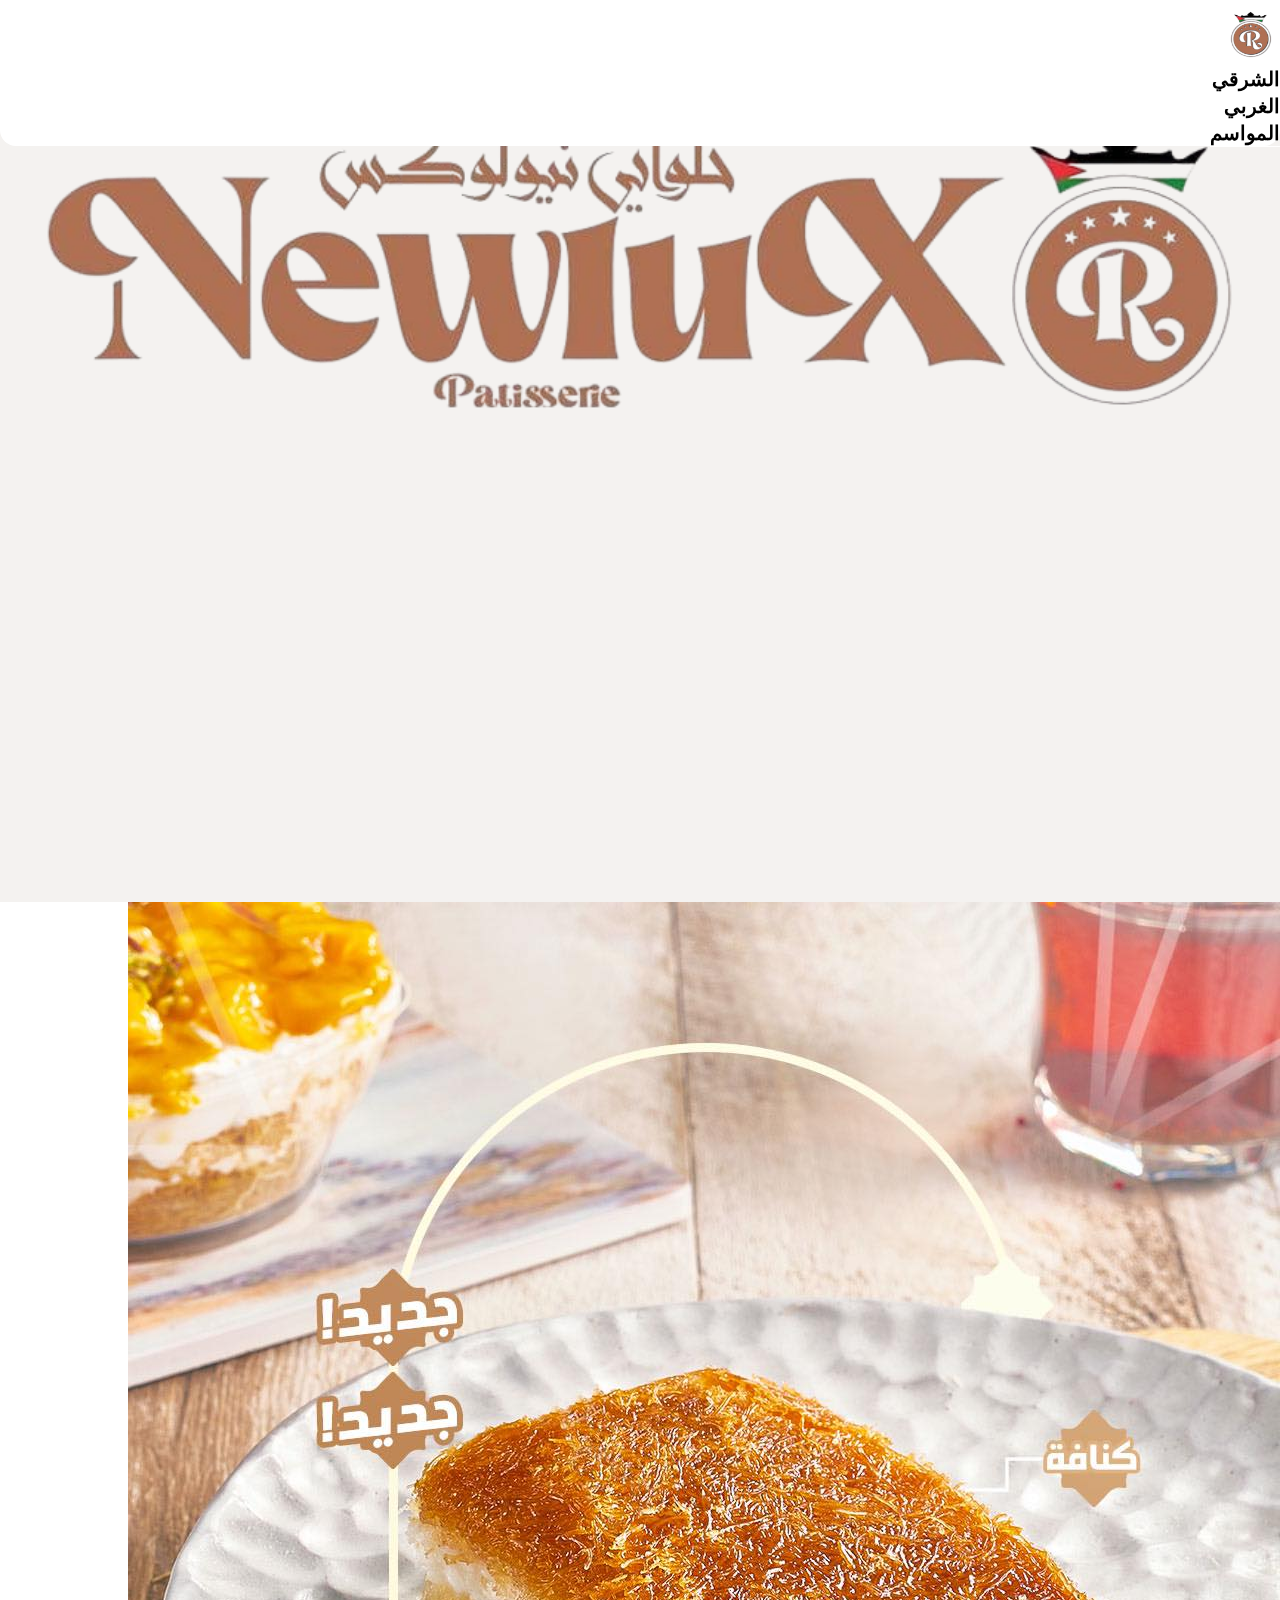
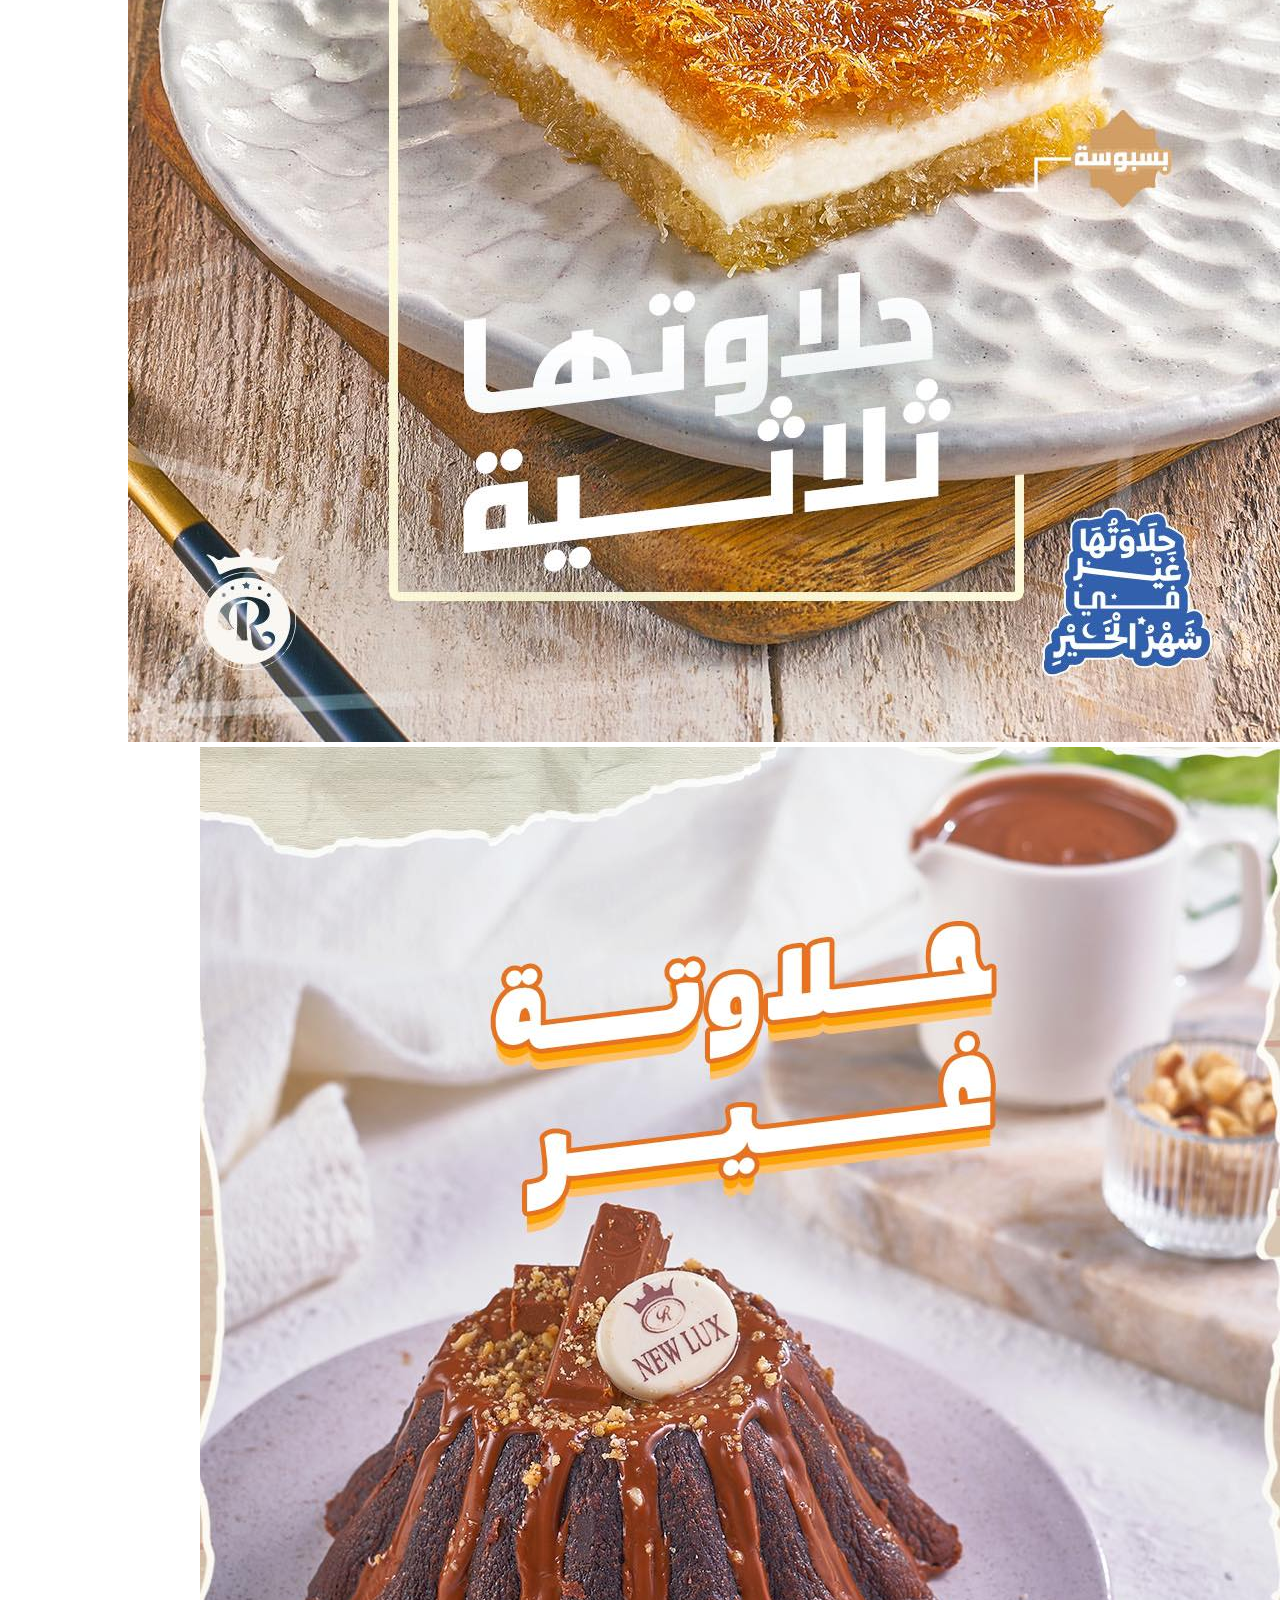
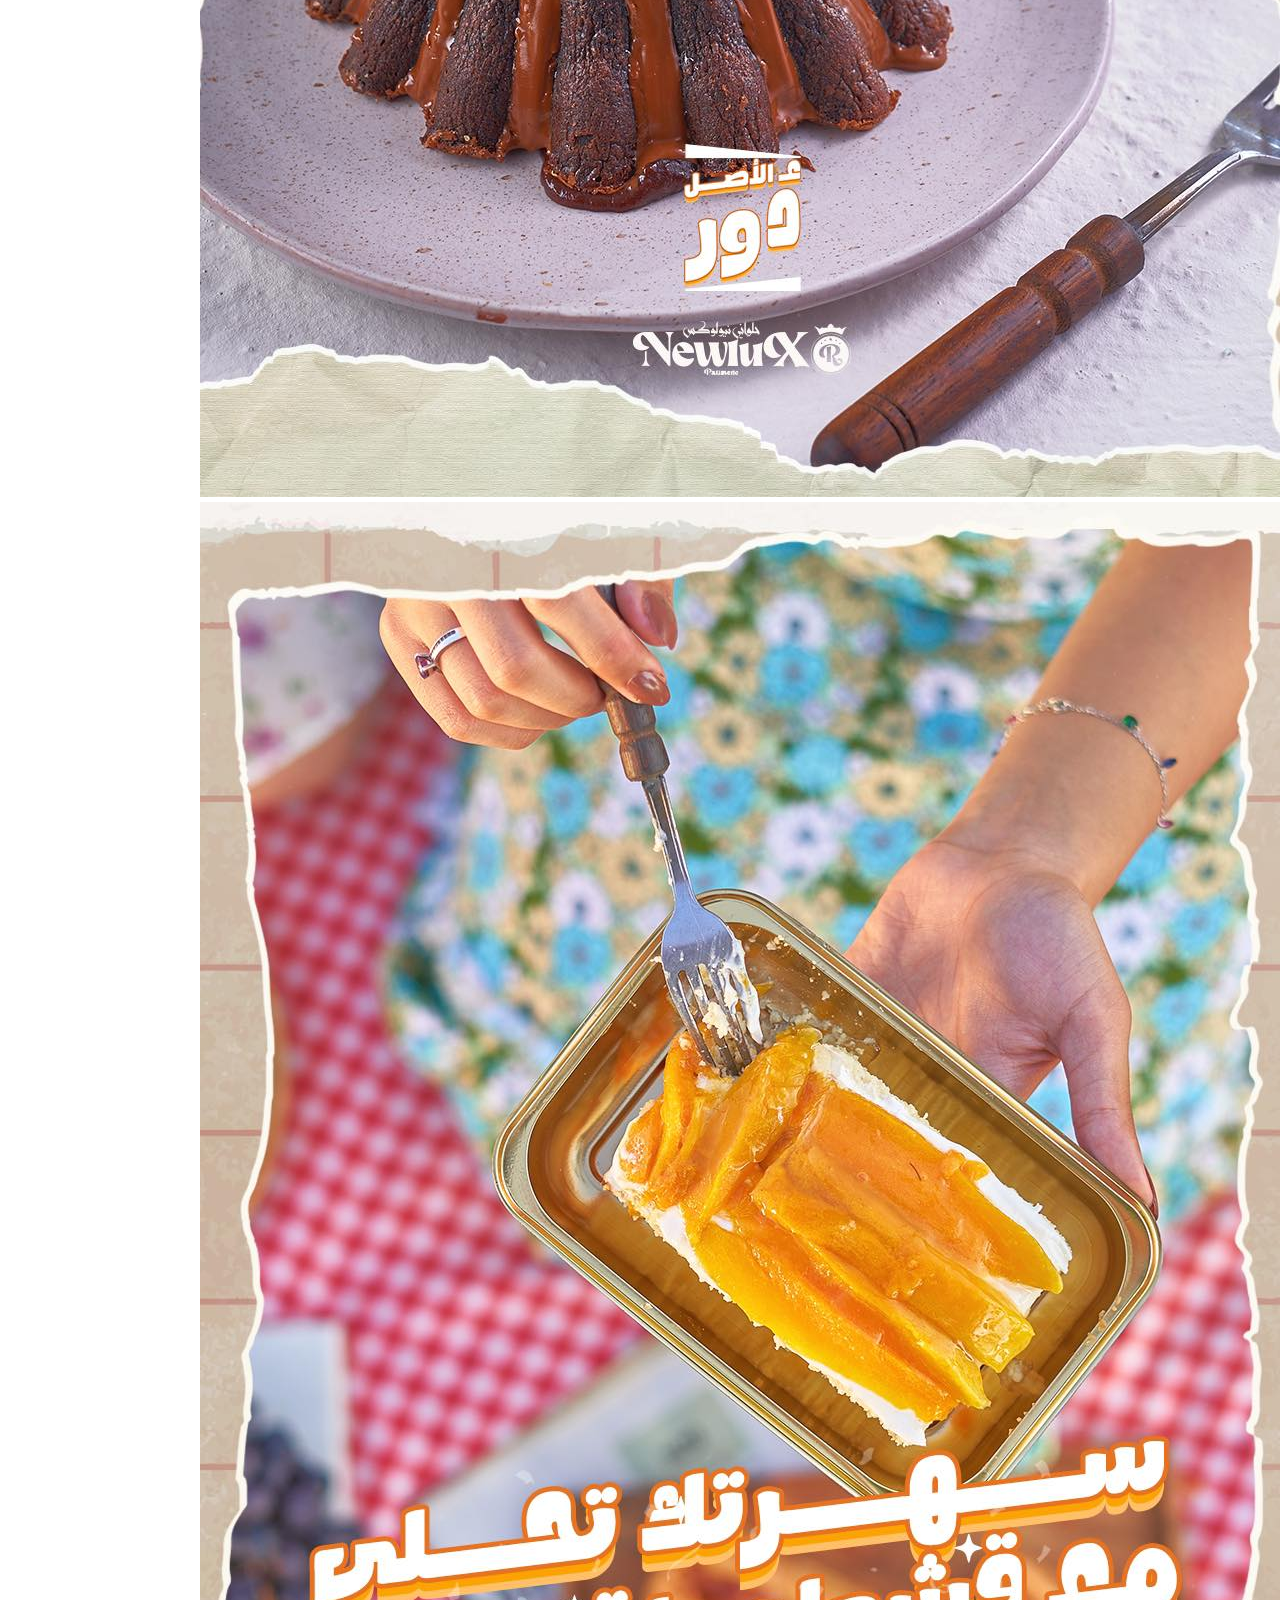
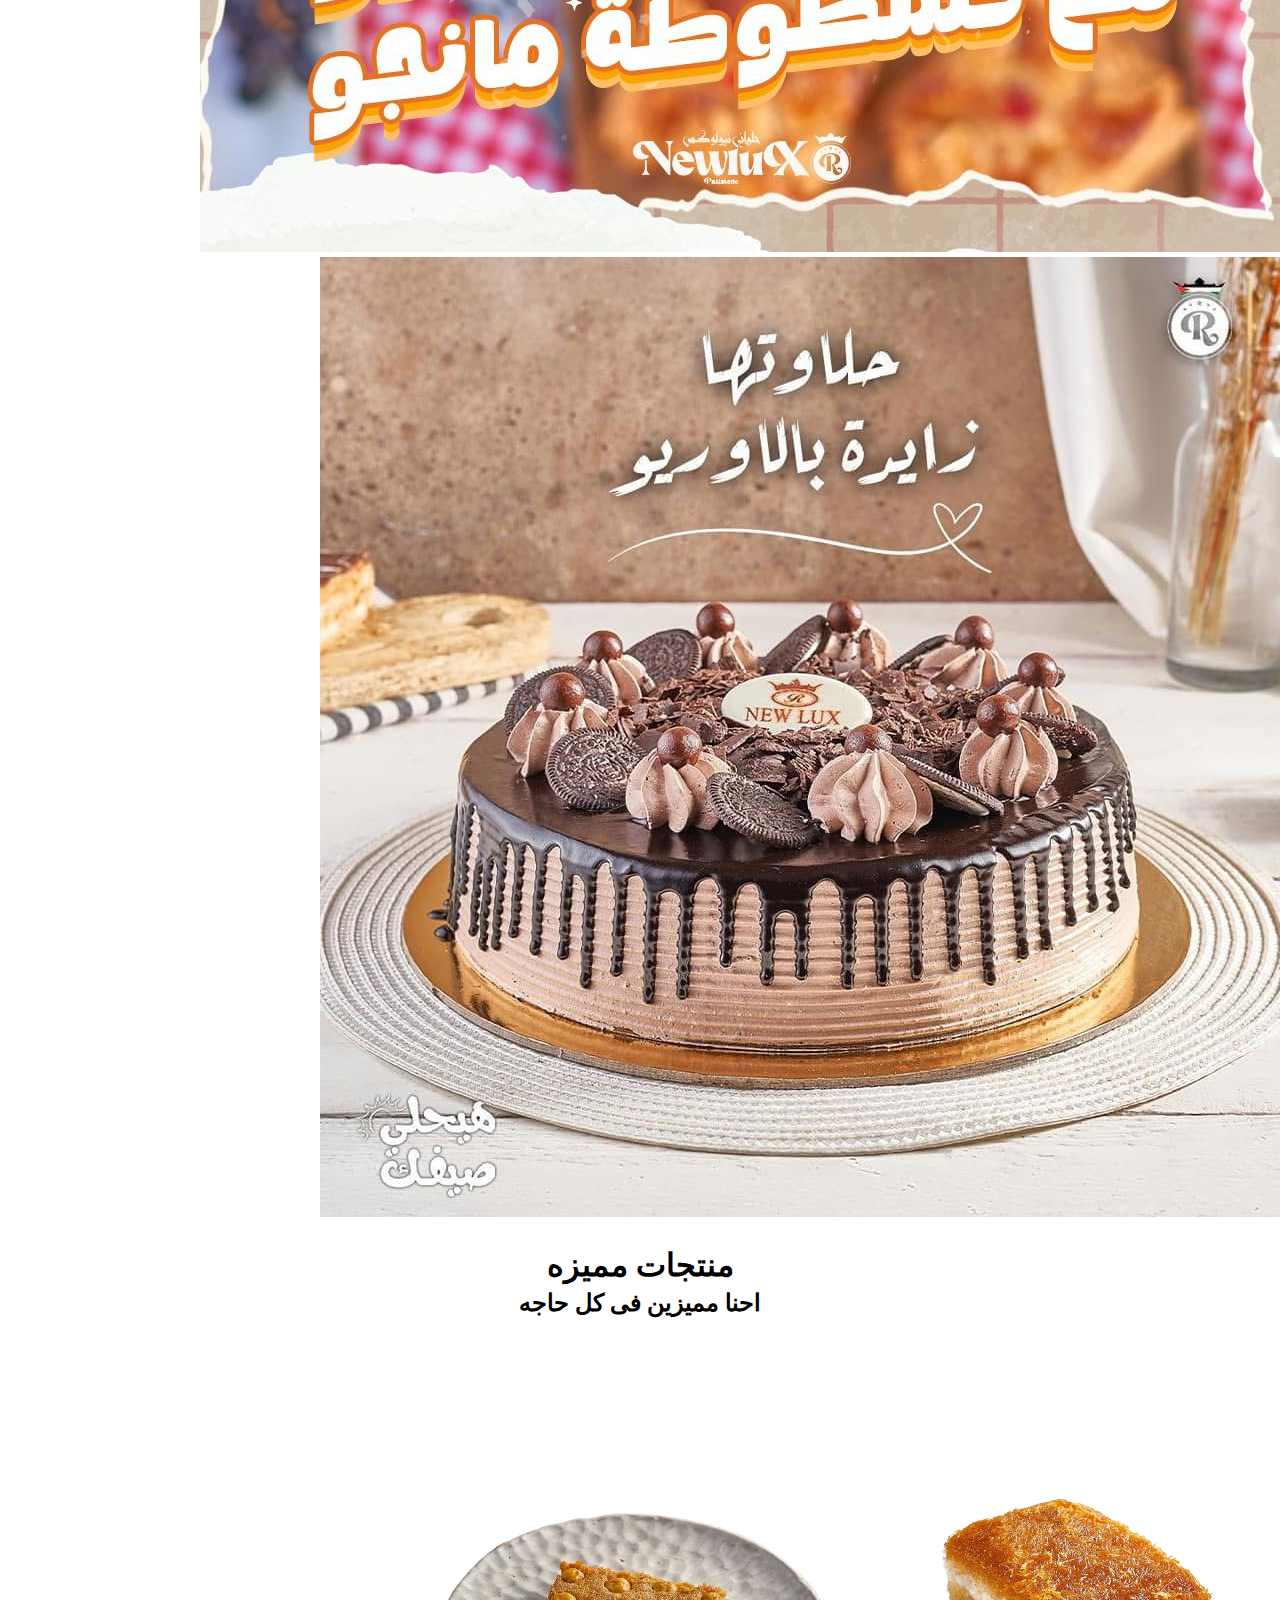
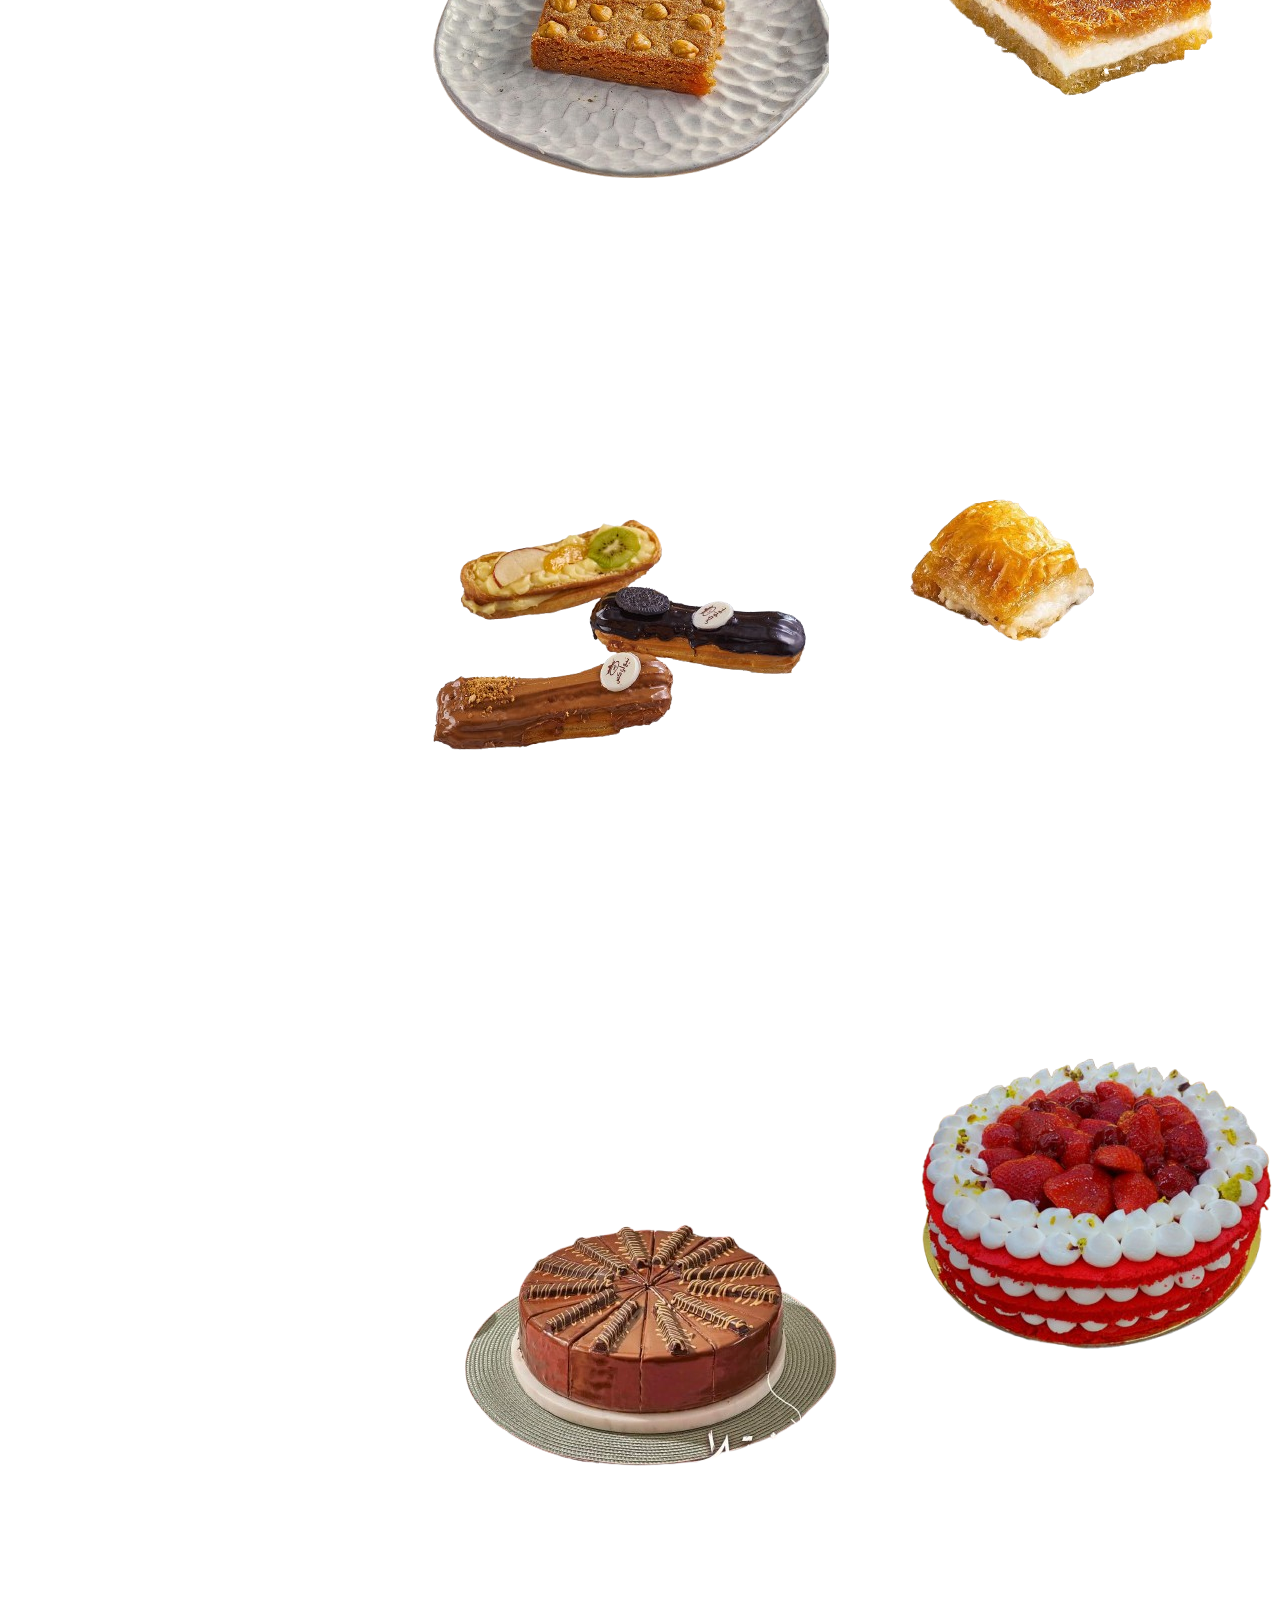
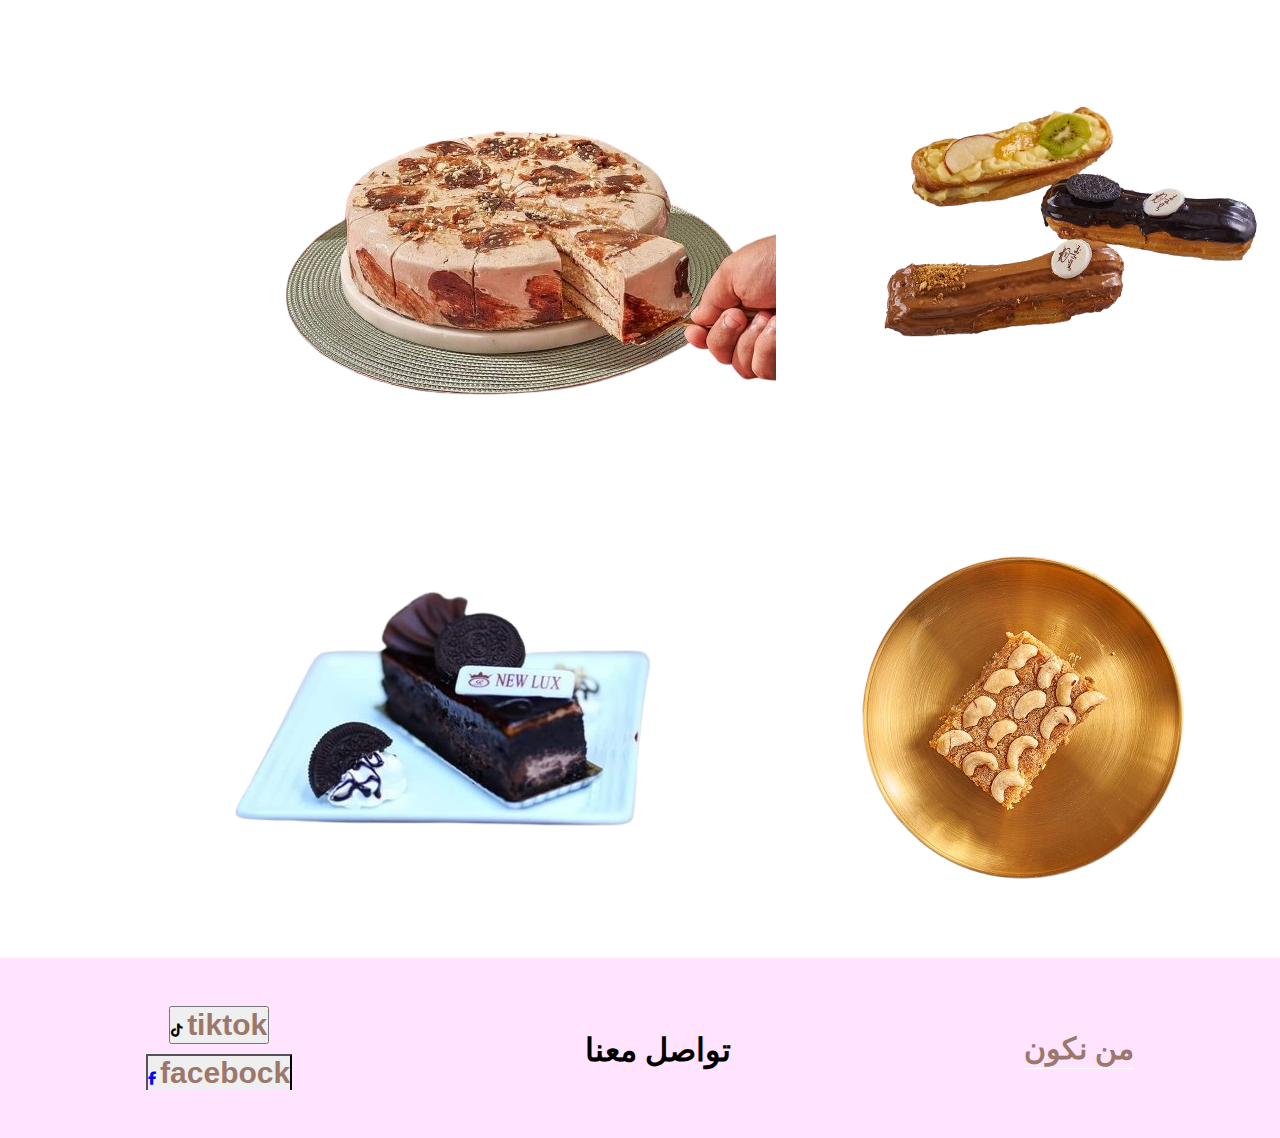
<file: index.html>
<!DOCTYPE html>
<html lang="ar en" dir="rtl">
    <head>
        <meta charset="UTF-8">
        <meta name="viewport" content="width=device-width, initial-scale=1.0">
        <link href="https://cdn.jsdelivr.net/npm/bootstrap@5.3.7/dist/css/bootstrap.min.css" rel="stylesheet" integrity="sha384-LN+7fdVzj6u52u30Kp6M/trliBMCMKTyK833zpbD+pXdCLuTusPj697FH4R/5mcr" crossorigin="anonymous">
        <link rel="stylesheet" href="https://cdnjs.cloudflare.com/ajax/libs/font-awesome/6.7.2/css/all.min.css" integrity="sha512-Evv84Mr4kqVGRNSgIGL/F/aIDqQb7xQ2vcrdIwxfjThSH8CSR7PBEakCr51Ck+w+/U6swU2Im1vVX0SVk9ABhg==" crossorigin="anonymous" referrerpolicy="no-referrer" />
        <link rel="stylesheet" href="./css/index.css">
        <title>Document</title>
    </head>
    <body>
        <header class="d-flex align-items-center " >
            <div class="container d-flex align-items-center justify-content-between " id="container">
                <img src="./photo/logo.png" alt="">
                <div class="a-dowen d-flex align-items-center " >
                    <div class="dropdown">
                        <a  type="button" data-bs-toggle="dropdown" aria-expanded="false">
                            <a href="./elshrky.html">
                            الشرقي
                            </a>
                        </a>
                    </div>
                    <div class="dropdown">
                        <a type="button" data-bs-toggle="dropdown" aria-expanded="false">
                            <a href="./tart.html">
                                    الغربي

                                </a>
                        </a>
                        
                    </div>
                    <div class="dropdown">
                        <a  type="button" data-bs-toggle="dropdown" aria-expanded="false">
                                <a href="./Seasons.html">
                                    المواسم 

                                </a> 
                        </a>
                        
                    </div>
                </div>
            </div>
        </header>
        <section class="img d-flex align-items-center justify-content-center">
            <img src="./photo/logo2-removebg-preview.png" alt="">      
        </section>
        <section class="container d-flex"  >
            <div class="" id="conafa">
                <img src="./photo/marquuee4.png" alt="">
            </div>
            <div class="" id="conafa">
                <img src="./photo/marquuee1.png" alt="">
            </div>
            <div class="" id="conafa">
                <img src="./photo/marquuee3.png" alt="">
            </div>
            <div class="" id="conafa">
                <img src="./photo/صورة واتساب بتاريخ 2025-06-28 في 06.44.26_0cef7456.jpg" alt="">
            </div>
        </section>
        <section class=" special">
            <h1> منتجات مميزه</h1>
            <div>
            <h2>احنا مميزين فى كل حاجه</h2>
            </div>
            <div class=" d-flex" id="features">
                    <img src="./photo/rmadan/position (2).png" alt="">
                    <img src="./photo/rmadan/484571632_1057517459726695_3308476203524566785_n-removebg-preview.png" alt="">
                    <img src="./photo/rmadan/position (1).png" alt=""> 
                    <img src="./photo/gato/481261799_1042243037920804_4485782501528775855_n-removebg-preview.png" alt="">
                    <img src="./photo/torta/481711957_1050326873779087_4637644989085957790_n-removebg-preview.png" alt="">
                    <img src="./photo/torta/482128348_1052511276893980_4941242302327905237_n-removebg-preview.png" alt="">
                    <img src="./photo/gato/481261799_1042243037920804_4485782501528775855_n-removebg-preview.png" alt="">
                    <img src="./photo/torta/482088467_1052511350227306_2244319144518510705_n-removebg-preview.png" alt="">
                    <img src="./photo/rmadan/480205037_1035901518554956_1220748467483311565_n-removebg-preview.png" alt="">
                    <img src="./photo/gato/480088209_1034454005366374_5568159716536701016_n-removebg-preview.png" alt="">
            </div>
        </section>
        <footer>
                <a href="./who.html">من نكون</a>                              
                <h1>تواصل معنا </h1>
                <div class="icon">
                    <button type="button" class="btn btn-outline-danger">
                        <a href="https://www.tiktok.com/@new..lux81">tiktok</a>
                        <i class="fa-brands fa-tiktok" id="tiktok"></i>
                    </button>
                    <button type="button" class="btn btn-outline-primary" id="facebook">
                        <a href="https://www.facebook.com/newluxRassudr?locale=ar_AR">facebock</a>
                        <i class="fa-brands fa-facebook-f"></i>
                    </button>
                </div>  
        </footer>
    </body>
</html>
</file>
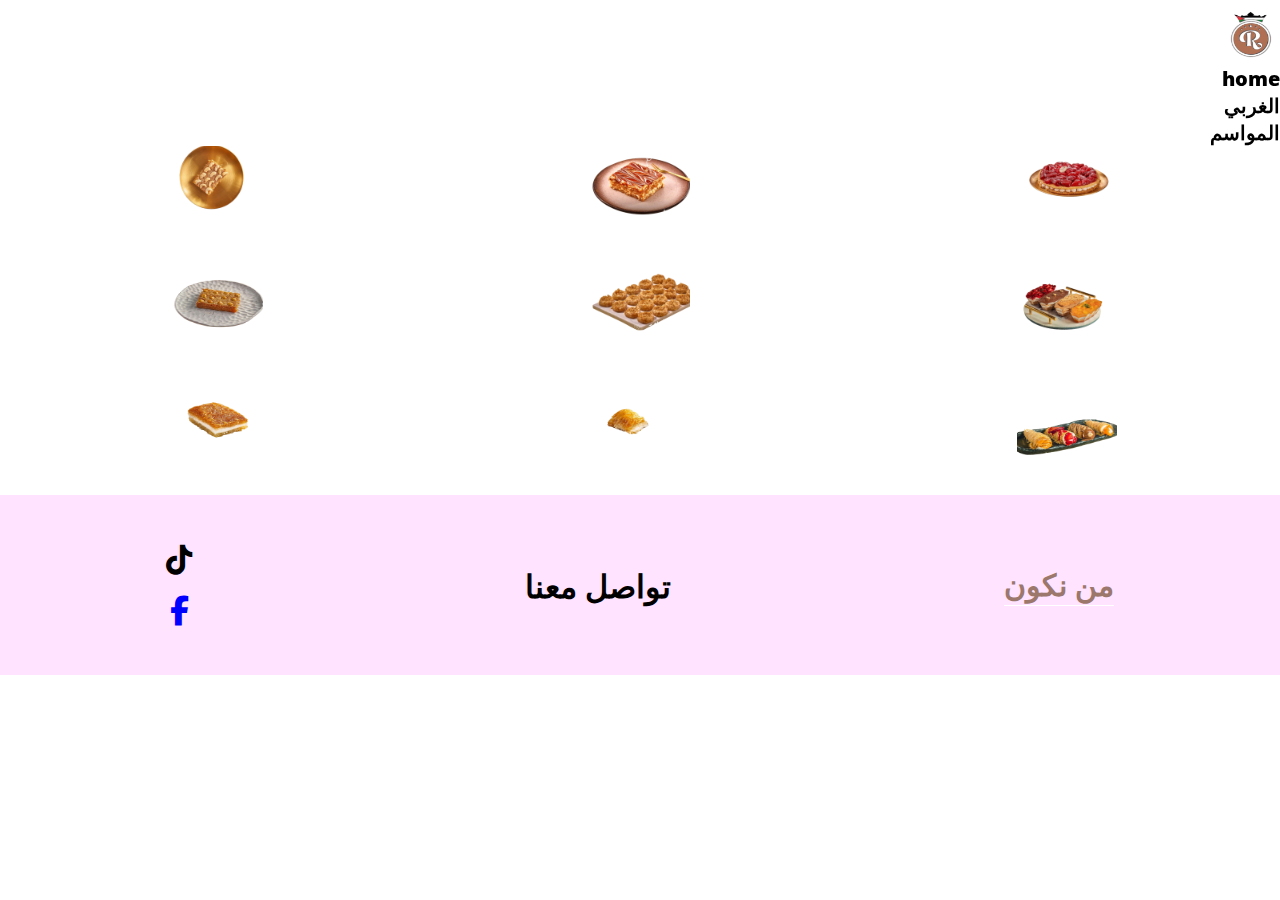
<file: elshrky.html>
<!DOCTYPE html>
<html lang="ar  en" dir="rtl">

<head>
    <meta charset="UTF-8">
    <meta name="viewport" content="width=device-width, initial-scale=1.0">
    <link href="https://cdn.jsdelivr.net/npm/bootstrap@5.3.7/dist/css/bootstrap.min.css" rel="stylesheet"
        integrity="sha384-LN+7fdVzj6u52u30Kp6M/trliBMCMKTyK833zpbD+pXdCLuTusPj697FH4R/5mcr" crossorigin="anonymous">
    <script src="https://cdn.jsdelivr.net/npm/bootstrap@5.3.7/dist/js/bootstrap.bundle.min.js"
        integrity="sha384-ndDqU0Gzau9qJ1lfW4pNLlhNTkCfHzAVBReH9diLvGRem5+R9g2FzA8ZGN954O5Q"
        crossorigin="anonymous"></script>
    <link rel="stylesheet" href="https://cdnjs.cloudflare.com/ajax/libs/font-awesome/6.7.2/css/all.min.css"
        integrity="sha512-Evv84Mr4kqVGRNSgIGL/F/aIDqQb7xQ2vcrdIwxfjThSH8CSR7PBEakCr51Ck+w+/U6swU2Im1vVX0SVk9ABhg=="
        crossorigin="anonymous" referrerpolicy="no-referrer" />
    <link href="https://unpkg.com/aos@2.3.1/dist/aos.css" rel="stylesheet">
    <link rel="stylesheet" href="./css/elshrky.css">
    <title>Document</title>
</head>

<body>
    <header class="d-flex align-items-center ">
        <div class="container d-flex align-items-center justify-content-between " id="container">
            <img src="./photo/logo.png" alt="">
            <div class="a-dowen d-flex align-items-center ">
                <div class="dropdown">
                    <a type="button" data-bs-toggle="dropdown" aria-expanded="false">
                        <a href="./index.html">
                            home
                        </a>
                    </a>
                </div>
                <div class="dropdown">
                    <a type="button" data-bs-toggle="dropdown" aria-expanded="false">
                        <a href="./tart.html">
                            الغربي

                        </a>
                    </a>

                </div>
                <div class="dropdown">
                    <a type="button" data-bs-toggle="dropdown" aria-expanded="false">
                        <a href="./Seasons.html">
                            المواسم

                        </a>
                    </a>

                </div>
            </div>
            <div class="dropdown" id="iconmenu">
                <i class="fa-solid fa-bars " role="button" data-bs-toggle="dropdown" aria-expanded="false"></i>

                <ul class="dropdown-menu">
                    <li><a class="dropdown-item" href="./tart.html">الغربي</a></li>
                    <li><a class="dropdown-item" href="./index.html"> home </a></li>
                    <li><a class="dropdown-item" href="./Seasons.html">المواسم </a></li>
                </ul>
            </div>
        </div>
    </header>
    <section class="container">
        <div class="son">
            <div class="img" data-aos="fade-up" data-aos-duration="3000">
                <img src="./photo/rmadan/480104358_1035907228554385_5510857579114073838_n-removebg-preview.png" alt="">
            </div>
            <div class="img" data-aos="fade-up" data-aos-duration="3000">
                <img src="./photo/rmadan/480144937_1035348261943615_571815371315609075_n-removebg-preview.png" alt="">
            </div>
            <div class="img" data-aos="fade-up" data-aos-duration="3000">
                <img src="./photo/rmadan/480205037_1035901518554956_1220748467483311565_n-removebg-preview.png" alt="">
            </div>
        </div>
        <div class="son">
            <div class="img" data-aos="fade-up" data-aos-duration="3000">
                <img src="./photo/rmadan/483541189_1051756866969421_7414635940735752874_n-removebg-preview.png" alt="">
            </div>
            <div class="img" data-aos="fade-up" data-aos-duration="3000">
                <img src="./photo/rmadan/484299989_1055473716597736_4932659000729046484_n-removebg-preview.png" alt="">
            </div>
            <div class="img" data-aos="fade-up" data-aos-duration="3000">
                <img src="./photo/rmadan/484571632_1057517459726695_3308476203524566785_n-removebg-preview.png" alt="">
            </div>
        </div>
        <div class="son">
            <div class="img" data-aos="fade-up" data-aos-duration="3000">
                <img src="./photo/rmadan/489689795_1077341817744259_3531559610070370223_n-removebg-preview.png" alt="">
            </div>
            <div class="img" data-aos="fade-up" data-aos-duration="3000">
                <img src="./photo/rmadan/position (1).png" alt="">
            </div>
            <div class="img" data-aos="fade-up" data-aos-duration="3000">
                <img src="./photo/rmadan/position (2).png" alt="">
            </div>
        </div>

    </section>
    <footer>
        <a href="./who.html">من نكون</a>
        <h1>تواصل معنا </h1>
        <div class="icon">
            <a href="https://www.tiktok.com/@new..lux81"><i class="fa-brands fa-tiktok" id="tiktok"></i></a>
            <a href="https://www.facebook.com/newluxRassudr?locale=ar_AR"> <i class="fa-brands fa-facebook-f"
                    id="facebook"></i></a>
        </div>
    </footer>
    <script src="https://unpkg.com/aos@2.3.1/dist/aos.js"></script>
    <script>
        AOS.init();
    </script>
</body>

</html>
</file>
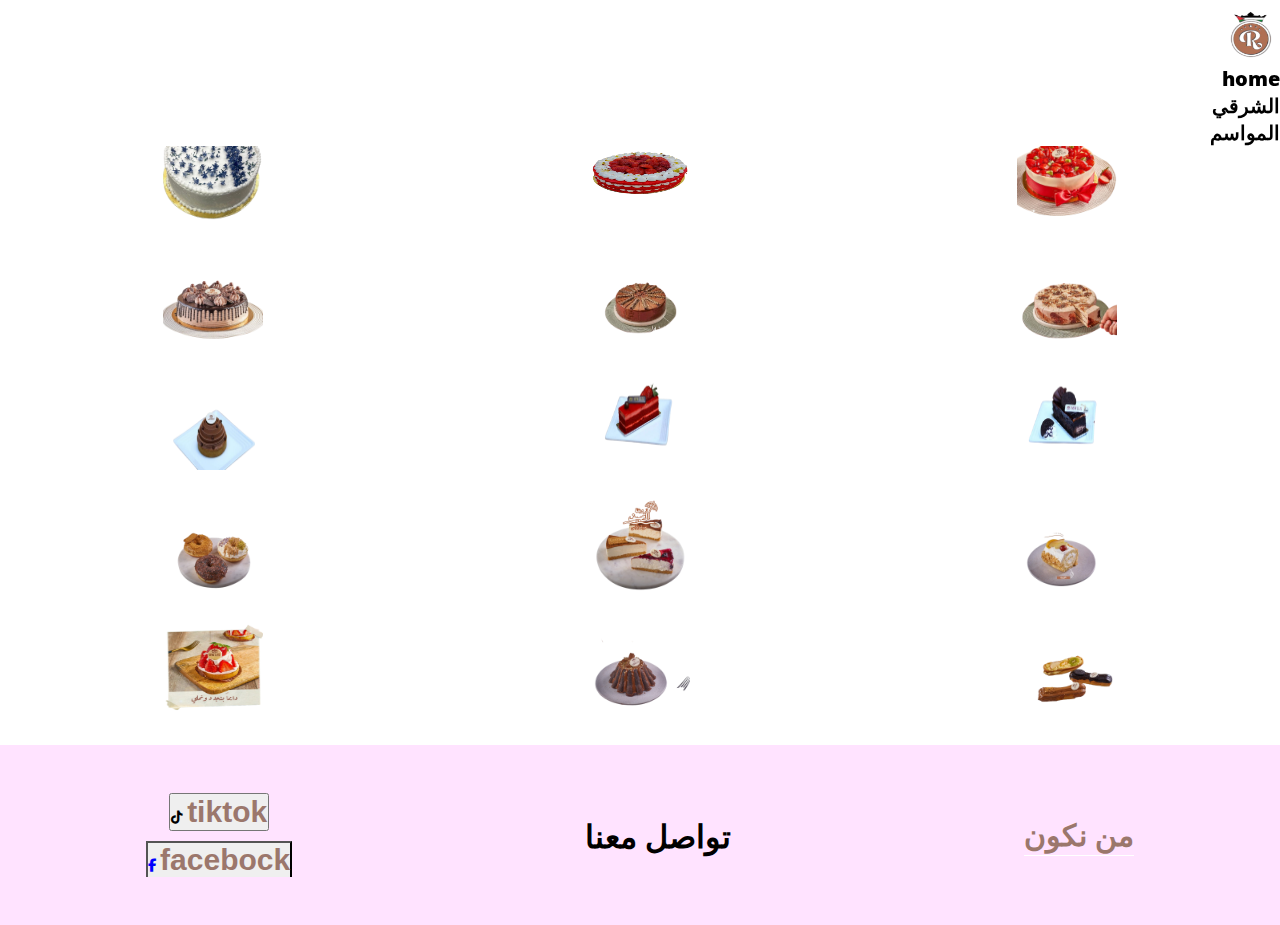
<file: tart.html>
<!DOCTYPE html>
<html lang="ar en" dir="rtl">
    <head>
        <meta charset="UTF-8">
        <meta name="viewport" content="width=device-width, initial-scale=1.0">
        <link href="https://cdn.jsdelivr.net/npm/bootstrap@5.3.7/dist/css/bootstrap.min.css" rel="stylesheet" integrity="sha384-LN+7fdVzj6u52u30Kp6M/trliBMCMKTyK833zpbD+pXdCLuTusPj697FH4R/5mcr" crossorigin="anonymous">
        <link rel="stylesheet" href="https://cdnjs.cloudflare.com/ajax/libs/font-awesome/6.7.2/css/all.min.css" integrity="sha512-Evv84Mr4kqVGRNSgIGL/F/aIDqQb7xQ2vcrdIwxfjThSH8CSR7PBEakCr51Ck+w+/U6swU2Im1vVX0SVk9ABhg==" crossorigin="anonymous" referrerpolicy="no-referrer" />
        <link rel="stylesheet" href="./css/tart.css">
        <title>Document</title>
    </head>
    <body>
        <header class="d-flex align-items-center " >
            <div class="container d-flex align-items-center justify-content-between " id="container">
                <img src="./photo/logo.png" alt="">
                <div class="a-dowen d-flex align-items-center " >
                    <div class="dropdown">
                        <a  type="button" data-bs-toggle="dropdown" aria-expanded="false">
                            <a href="./index.html">
                                home
                            </a>
                        </a>
                    </div>
                    <div class="dropdown">
                        <a  type="button" data-bs-toggle="dropdown" aria-expanded="false">
                            <a href="./elshrky.html">

                                الشرقي
                            </a>
                        </a>
                    </div>
                    
                    <div class="dropdown">
                        <a  type="button" data-bs-toggle="dropdown" aria-expanded="false">
                            <a href="./Seasons.html">
                                المواسم

                            </a>
                        </a>
                    </div>
                </div>
            </div>
         </header>
        <section class="container">
            <div class="son">
                <div class="img">
                    <img src="./photo/torta/480570105_1042954084516366_3344002444036711893_n-removebg-preview.png" alt="">
                </div>
                <div class="img">
                    <img src="./photo/torta/481711957_1050326873779087_4637644989085957790_n-removebg-preview.png" alt="">
                </div>
                <div class="img">
                    <img src="./photo/torta/481971804_1050246940453747_860995937802407128_n-removebg-preview.png" alt="">
                </div>
            </div>
            <div class="son">
                <div class="img">
                   <img src="./photo/torta/482088467_1052511350227306_2244319144518510705_n-removebg-preview.png" alt="">
                </div>
                <div class="img">
                   <img src="./photo/torta/482128348_1052511276893980_4941242302327905237_n-removebg-preview.png" alt="">
                </div>
                <div class="img">
                    <img src="./photo/torta/صورة_واتساب_بتاريخ_2025-06-28_في_06.44.26_0cef7456-removebg-preview.png" alt="">
                </div>
            </div>
            <div class="son">
                    <div class="img">
                        <img src="./photo/gato/480088209_1034454005366374_5568159716536701016_n-removebg-preview.png" alt="">
                    </div>
                    <div class="img">
                        <img src="./photo/gato/480223373_1034454158699692_5750443084686065846_n-removebg-preview.png" alt="">
                    </div>
                    <div class="img">
                        <img src="./photo/gato/480239851_1034453808699727_8373722459696737825_n-removebg-preview.png" alt="">
                    </div>
                </div>
                <div class="son">
                    <div class="img">
                        <img src="./photo/gato/480655733_1037747018370406_2031415254700715230_n-removebg-preview.png" alt="">
                    </div>
                    <div class="img">
                        <img src="./photo/gato/481085792_1042243347920773_2528524077019048358_n-removebg-preview.png" alt="">
                    </div>
                    <div class="img">
                        <img src="./photo/gato/481087900_1042243047920803_1151215732417945490_n-removebg-preview.png" alt="">
                    </div>
                    
                </div>
                <div class="son">
                    <div class="img">
                        <img src="./photo/gato/481261799_1042243037920804_4485782501528775855_n-removebg-preview.png" alt="">
                    </div>
                    <div class="img">
                        <img src="./photo/gato/482010615_1042248584586916_9179476498911089815_n-removebg-preview.png" alt="">
                    </div>
                    <div class="img">
                        <img src="./photo/gato/484904134_1057523896392718_7223989776473535273_n-removebg-preview.png" alt="">
                    </div>
                </div>
            
        </section>
        <footer>
                <a href="./who.html">من نكون</a>
                <h1>تواصل معنا </h1>
                <div class="icon">
                    <button type="button" class="btn btn-outline-danger">
                        <a href="https://www.tiktok.com/@new..lux81">tiktok</a>
                        <i class="fa-brands fa-tiktok" id="tiktok"></i>
                    </button>
                    <button type="button" class="btn btn-outline-primary" id="facebook">
                        <a href="https://www.facebook.com/newluxRassudr?locale=ar_AR">facebock</a>
                        <i class="fa-brands fa-facebook-f"></i>
                    </button>
                </div>  
        </footer>
    </body>
</html>
</file>
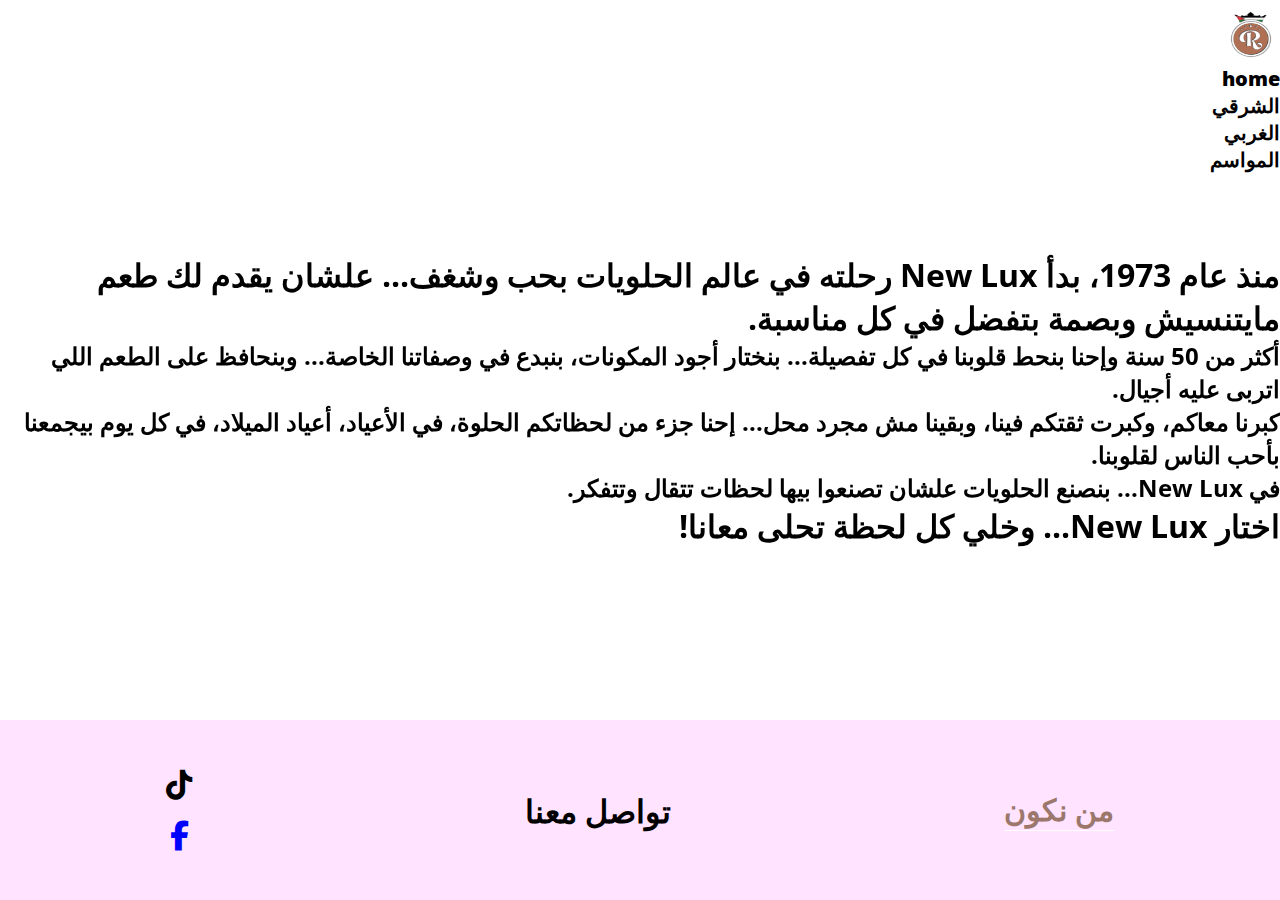
<file: who.html>
<!DOCTYPE html>
<html lang="ar en" dir="rtl">

<head>
    <meta charset="UTF-8">
    <meta name="viewport" content="width=device-width, initial-scale=1.0">
    <link href="https://cdn.jsdelivr.net/npm/bootstrap@5.3.7/dist/css/bootstrap.min.css" rel="stylesheet"
        integrity="sha384-LN+7fdVzj6u52u30Kp6M/trliBMCMKTyK833zpbD+pXdCLuTusPj697FH4R/5mcr" crossorigin="anonymous">
    <script src="https://cdn.jsdelivr.net/npm/bootstrap@5.3.7/dist/js/bootstrap.bundle.min.js"
        integrity="sha384-ndDqU0Gzau9qJ1lfW4pNLlhNTkCfHzAVBReH9diLvGRem5+R9g2FzA8ZGN954O5Q"
        crossorigin="anonymous"></script>
    <link rel="stylesheet" href="https://cdnjs.cloudflare.com/ajax/libs/font-awesome/6.7.2/css/all.min.css"
        integrity="sha512-Evv84Mr4kqVGRNSgIGL/F/aIDqQb7xQ2vcrdIwxfjThSH8CSR7PBEakCr51Ck+w+/U6swU2Im1vVX0SVk9ABhg=="
        crossorigin="anonymous" referrerpolicy="no-referrer" />
    <link href="https://unpkg.com/aos@2.3.1/dist/aos.css" rel="stylesheet">
    <link rel="stylesheet" href="./css/who.css">
    <title>Document</title>
</head>

<body>
    <header class="d-flex align-items-center ">
        <div class="container d-flex align-items-center justify-content-between " id="container">
            <img src="./photo/logo.png" alt="">
            <div class="a-dowen d-flex align-items-center ">
                <div class="dropdown">
                    <a type="button" data-bs-toggle="dropdown" aria-expanded="false">
                        <a href="./index.html">
                            home
                        </a>
                    </a>
                </div>
                <div class="dropdown">
                    <a type="button" data-bs-toggle="dropdown" aria-expanded="false">
                        <a href="./elshrky.html">
                            الشرقي
                        </a>
                    </a>
                </div>
                <div class="dropdown">
                    <a type="button" data-bs-toggle="dropdown" aria-expanded="false">
                        <a href="./tart.html">
                            الغربي

                        </a>
                    </a>
                </div>
                <div class="dropdown">
                    <a type="button" data-bs-toggle="dropdown" aria-expanded="false">
                        <a href="./Seasons.html">
                            المواسم
                        </a>
                    </a>
                </div>
            </div>
            <div class="dropdown" id="iconmenu">
                <i class="fa-solid fa-bars " role="button" data-bs-toggle="dropdown" aria-expanded="false"></i>

                <ul class="dropdown-menu">
                    <li><a class="dropdown-item" href="./index.html"> home </a></li>
                    <li><a class="dropdown-item" href="./tart.html">الغربي</a></li>
                    <li><a class="dropdown-item" href="./Seasons.html">المواسم </a></li>
                    <li><a class="dropdown-item" href="./elshrky.html">الشرقي</a></li>
                </ul>
            </div>
        </div>
    </header>
    <section class="container" data-aos="fade-up" data-aos-duration="3000">
        <h1>منذ عام 1973، بدأ New Lux رحلته في عالم الحلويات بحب وشغف... علشان يقدم لك طعم مايتنسيش وبصمة بتفضل في كل
            مناسبة.</h1>
        <h2>أكثر من 50 سنة وإحنا بنحط قلوبنا في كل تفصيلة... بنختار أجود المكونات، بنبدع في وصفاتنا الخاصة... وبنحافظ
            على الطعم اللي اتربى عليه أجيال.</h2>
        <h2>كبرنا معاكم، وكبرت ثقتكم فينا، وبقينا مش مجرد محل... إحنا جزء من لحظاتكم الحلوة، في الأعياد، أعياد الميلاد،
            في كل يوم بيجمعنا بأحب الناس لقلوبنا.</h2>
        <h2>في New Lux... بنصنع الحلويات علشان تصنعوا بيها لحظات تتقال وتتفكر.</h2>
        <h1>اختار New Lux... وخلي كل لحظة تحلى معانا!</h1>
    </section>
    <footer>
        <a href="./who.html">من نكون</a>
        <h1>تواصل معنا </h1>
        <div class="icon">
            <a href="https://www.tiktok.com/@new..lux81"><i class="fa-brands fa-tiktok" id="tiktok"></i></a>
            <a href="https://www.facebook.com/newluxRassudr?locale=ar_AR"> <i class="fa-brands fa-facebook-f"
                    id="facebook"></i></a>
        </div>
    </footer>
    <script src="https://unpkg.com/aos@2.3.1/dist/aos.js"></script>
    <script>
        AOS.init();
    </script>
</body>

</html>
</file>
<file: css/index.css>
@import url('https://fonts.googleapis.com/css2?family=Barlow:ital,wght@0,100;0,200;0,300;0,400;0,500;0,600;0,700;0,800;0,900;1,100;1,200;1,300;1,400;1,500;1,600;1,700;1,800;1,900&family=Open+Sans:ital,wght@0,300..800;1,300..800&family=Roboto:ital,wght@0,100..900;1,100..900&family=Rubik:ital,wght@0,300..900;1,300..900&display=swap');

* {
  margin: 0;
  padding: 0;
  box-sizing: border-box;
}

body {
  font-family: "Open Sans", sans-serif;
}

html {
  scroll-behavior: smooth;
}

header {
  margin-top: 10px;
  height: 10vh;
  position: sticky;
  top: 0;
  z-index: 1000;

  #container {
    background-color: #ffff;
    border-radius: 0 0 1rem 1rem;

    img {
      width: 50px;
      height: 50px;
    }

    .a-dowen {
      gap: 20px;

      a {
        color: black;
        font-size: 20px;
        font-weight: 800;
        text-decoration: none;
        border-bottom: 1px solid #ffff;

        &:hover {
          border-bottom: 2px solid #b07054;
          color: #b07054;
        }
      }
    }

    @media screen and (max-width: 767px) {
      a {
        display: none;
      }
    }

    #iconmenu {
      display: none;

      @media screen and (max-width: 767px) {
        display: block;

        a {
          display: block;
        }
      }
    }
  }

}

.img {
  margin-top: 10px;
  width: auto;
  height: 88vh;
  background-color: #8F7D6A1A;

  img {
    width: 100%;
    background-position: center;
    background-size: cover;
    background-repeat: no-repeat;
  }
}

#baba {
  @media screen and (max-width: 767px) {
    flex-direction: column;
    align-items: center;
  }

  #conafa {
    margin-right: 50px;
    margin-top: 20px;
    width: 300px;
    height: 200px;
    overflow: hidden;
    position: relative;

    img {
      width: 100%;
      height: 100%;
      object-fit: cover;
      transition: transform 0.4s ease;
      /* position: absolute;
        top: 0;
        left: 0; */
      border-radius: 2rem;

      &:hover {
        transform: scale(1.2);
        border-radius: 2rem;
      }
    }
  }
}

.special {
  margin-top: 20px;
  display: flex;
  flex-direction: column;
  align-items: center;
  perspective: 100px;
}

.card {
  width: 100%;
  height: 100%;
  padding: 15px;
  border: 1px solid #ccc;
  border-radius: 8px;
  box-shadow: 0 2px 5px rgba(0, 0, 0, 0.1);
  color: white;
  text-align: center;
}

.card p {
  font-size: 14px;
  color: white;
}

.slider {
  width: 100%;
  height: var(--height);
  overflow: hidden;
  mask-image: linear-gradient(to right, transparent, #000 10% 90%, transparent);
}

.slider .list {
  display: flex;
  width: 100%;
  min-width: calc(var(--width) * var(--quantity));
  position: relative;
}

.slider .list .item {
  width: var(--width);
  height: var(--height);
  position: absolute;
  left: 100%;
  animation: autoRun 10s linear infinite;
  transition: filter 0.5s;
  animation-delay: calc((10s / var(--quantity)) * (var(--position) - 1) - 10s) !important;
}

.slider .list .item img {
  width: 100%;
}

@keyframes autoRun {
  from {
    left: 100%;
  }

  to {
    left: calc(var(--width) * -1);
  }
}

.slider:hover .item {
  animation-play-state: paused !important;
  filter: grayscale(1);
}

.slider .item:hover {
  filter: grayscale(0);
}

.slider[reverse="true"] .item {
  animation: reversePlay 10s linear infinite;
}

@keyframes reversePlay {
  from {
    left: calc(var(--width) * -1);
  }

  to {
    left: 100%;
  }
}

footer {
  margin-top: 20px;
  width: 100%;
  height: 20vh;
  background-color: #faf5;
  display: flex;
  justify-content: space-around;
  align-items: center;

  a {
    color: #9b776c;
    font-size: 30px;
    font-weight: 800;
    text-decoration: none;
    border-bottom: 1px solid #ffff;

    &:hover {
      border-bottom: 2px solid #b07054;
      color: #b07054;
    }

    @media screen and (max-width: 767px) {
      font-size: 20px;
    }
  }

  .makan {
    flex-direction: column;
    align-items: center;

    a {
      border-bottom: 0;
    }
  }

  .icon {
    display: flex;
    flex-direction: column;
    align-items: center;
    gap: 10px;

    a {
      border-bottom: 0;
    }

    #tiktok {
      color: #000000;
      border-bottom: 0px solid rgba(255, 255, 255, 0.15);

      &:hover {
        color: red;
        border-bottom: 0px solid rgba(255, 255, 255, 0.15);
      }
    }

    #facebook {
      color: blue;
      border-bottom: 0px solid rgba(255, 255, 255, 0.15);

      &:hover {
        color: red;
        border-bottom: 0px solid rgba(255, 255, 255, 0.15);
      }

    }
  }
}
</file>
<file: css/elshrky.css>
@import url('https://fonts.googleapis.com/css2?family=Barlow:ital,wght@0,100;0,200;0,300;0,400;0,500;0,600;0,700;0,800;0,900;1,100;1,200;1,300;1,400;1,500;1,600;1,700;1,800;1,900&family=Open+Sans:ital,wght@0,300..800;1,300..800&family=Roboto:ital,wght@0,100..900;1,100..900&family=Rubik:ital,wght@0,300..900;1,300..900&display=swap');

* {
    margin: 0;
    padding: 0;
    box-sizing: border-box;
}

body {
    font-family: "Open Sans", sans-serif;
}

header {
    margin-top: 10px;
    height: 10vh;
    position: sticky;
    top: 0;
    z-index: 1000;

    #container {
        background-color: #ffff;
        border-radius: 0 0 1rem 1rem;

        img {
            width: 50px;
            height: 50px;
        }

        .a-dowen {
            gap: 20px;

            a {
                color: black;
                font-size: 20px;
                font-weight: 800;
                text-decoration: none;
                border-bottom: 1px solid #ffff;

                &:hover {
                    border-bottom: 2px solid #b07054;
                    color: #b07054;
                }
            }
        }

        @media screen and (max-width: 767px) {
            a {
                display: none;
            }
        }

        #iconmenu {
            display: none;

            @media screen and (max-width: 767px) {
                display: block;

                a {
                    display: block;
                }
            }
        }
    }

}

section {
    .son {
        margin-top: 20px;
        width: 100%;
        display: flex;
        justify-content: space-around;

        .card {
            width: 190px;
            height: 254px;
            background: rgb(250, 251, 251);
            transition: all 0.4s;
            border-radius: 10px;
            box-shadow: 0px 0px 10px 5px rgba(0, 0, 0, 0.705);
            font-size: 30px;
            font-weight: 900;
        }

        .card:hover {
            border-radius: 15px;
            cursor: pointer;
            transform: scale(1.1);
            box-shadow: 0px 0px 10px 5px rgba(0, 0, 0, 0.705);
            background: rgb(248, 249, 249);
        }

        .first-content {
            height: 100%;
            width: 100%;
            transition: all 0.4s;
            display: flex;
            justify-content: center;
            align-items: center;
            opacity: 1;
            border-radius: 15px;
        }

        img {
            width: 100px;
            height: 100px;
        }

        .card:hover .first-content {
            height: 0px;
            opacity: 0;
        }

        .second-content {
            height: 0%;
            width: 100%;
            opacity: 0;
            display: flex;
            flex-direction: column;
            align-items: center;
            border-radius: 15px;
            transition: all 0.4s;
            font-size: 0px;
            transform: rotate(90deg) scale(-1);
        }

        .card:hover .second-content {
            opacity: 1;
            height: 100%;
            font-size: 1.8rem;
            transform: rotate(0deg);
        }
        @media screen and (max-width: 767px) {
            flex-direction: column;
            align-items: center;
            gap: 20px;
        }
    }

}

footer {
    margin-top: 20px;
    width: 100%;
    height: 20vh;
    background-color: #faf5;
    display: flex;
    justify-content: space-around;
    align-items: center;

    a {
        color: #9b776c;
        font-size: 30px;
        font-weight: 800;
        text-decoration: none;
        border-bottom: 1px solid #ffff;

        &:hover {
            border-bottom: 2px solid #b07054;
            color: #b07054;
        }

        @media screen and (max-width: 767px) {
            font-size: 20px;
        }
    }

    .makan {
        flex-direction: column;
        align-items: center;

        a {
            border-bottom: 0;
        }
    }

    .icon {
        display: flex;
        flex-direction: column;
        align-items: center;
        gap: 10px;

        a {
            border-bottom: 0;
        }

        #tiktok {
            color: #000000;
            border-bottom: 0px solid rgba(255, 255, 255, 0.15);

            &:hover {
                color: red;
                border-bottom: 0px solid rgba(255, 255, 255, 0.15);
            }
        }

        #facebook {
            color: blue;
            border-bottom: 0px solid rgba(255, 255, 255, 0.15);

            &:hover {
                color: red;
                border-bottom: 0px solid rgba(255, 255, 255, 0.15);
            }

        }
    }
}
</file>
<file: css/tart.css>
@import url('https://fonts.googleapis.com/css2?family=Barlow:ital,wght@0,100;0,200;0,300;0,400;0,500;0,600;0,700;0,800;0,900;1,100;1,200;1,300;1,400;1,500;1,600;1,700;1,800;1,900&family=Open+Sans:ital,wght@0,300..800;1,300..800&family=Roboto:ital,wght@0,100..900;1,100..900&family=Rubik:ital,wght@0,300..900;1,300..900&display=swap');

* {
    margin: 0;
    padding: 0;
    box-sizing: border-box;
}

body {
    font-family: "Open Sans", sans-serif;
}

header {
    margin-top: 10px;
    height: 10vh;
    position: sticky;
    top: 0;
    z-index: 1000;

    #container {
        background-color: #ffff;
        border-radius: 0 0 1rem 1rem;

        img {
            width: 50px;
            height: 50px;
        }

        .a-dowen {
            gap: 20px;

            a {
                color: black;
                font-size: 20px;
                font-weight: 800;
                text-decoration: none;
                border-bottom: 1px solid #ffff;

                &:hover {
                    border-bottom: 2px solid #b07054;
                    color: #b07054;
                }
            }
        }

        @media screen and (max-width: 767px) {
            a {
                display: none;
            }
        }

        #iconmenu {
            display: none;

            @media screen and (max-width: 767px) {
                display: block;

                a {
                    display: block;
                }
            }
        }
    }

}

section {
    .son {
        margin-top: 20px;
        width: 100%;
        display: flex;
        justify-content: space-around;

        .card {
            width: 190px;
            height: 254px;
            background: rgb(250, 251, 251);
            transition: all 0.4s;
            border-radius: 10px;
            box-shadow: 0px 0px 10px 5px rgba(0, 0, 0, 0.705);
            font-size: 30px;
            font-weight: 900;
        }

        .card:hover {
            border-radius: 15px;
            cursor: pointer;
            transform: scale(1.1);
            box-shadow: 0px 0px 10px 5px rgba(0, 0, 0, 0.705);
            background: rgb(248, 249, 249);
        }

        .first-content {
            height: 100%;
            width: 100%;
            transition: all 0.4s;
            display: flex;
            justify-content: center;
            align-items: center;
            opacity: 1;
            border-radius: 15px;
        }

        img {
            width: 100px;
            height: 100px;
        }

        .card:hover .first-content {
            height: 0px;
            opacity: 0;
        }

        .second-content {
            height: 0%;
            width: 100%;
            opacity: 0;
            display: flex;
            flex-direction: column;
            align-items: center;
            border-radius: 15px;
            transition: all 0.4s;
            font-size: 0px;
            transform: rotate(90deg) scale(-1);
        }

        .card:hover .second-content {
            opacity: 1;
            height: 100%;
            font-size: 1.8rem;
            transform: rotate(0deg);
        }
        @media screen and (max-width: 767px) {
            flex-direction: column;
            align-items: center;
            gap: 20px;
        }
    }

}

footer {
    margin-top: 20px;
    width: 100%;
    height: 20vh;
    background-color: #faf5;
    display: flex;
    justify-content: space-around;
    align-items: center;

    a {
        color: #9b776c;
        font-size: 30px;
        font-weight: 800;
        text-decoration: none;
        border-bottom: 1px solid #ffff;

        &:hover {
            border-bottom: 2px solid #b07054;
            color: #b07054;
        }

        @media screen and (max-width: 767px) {
            font-size: 20px;
        }
    }

    .makan {
        flex-direction: column;
        align-items: center;

        a {
            border-bottom: 0;
        }
    }

    .icon {
        display: flex;
        flex-direction: column;
        align-items: center;
        gap: 10px;

        a {
            border-bottom: 0;
        }

        #tiktok {
            color: #000000;
            border-bottom: 0px solid rgba(255, 255, 255, 0.15);

            &:hover {
                color: red;
                border-bottom: 0px solid rgba(255, 255, 255, 0.15);
            }
        }

        #facebook {
            color: blue;
            border-bottom: 0px solid rgba(255, 255, 255, 0.15);

            &:hover {
                color: red;
                border-bottom: 0px solid rgba(255, 255, 255, 0.15);
            }

        }
    }
}
</file>
<file: css/who.css>
@import url('https://fonts.googleapis.com/css2?family=Barlow:ital,wght@0,100;0,200;0,300;0,400;0,500;0,600;0,700;0,800;0,900;1,100;1,200;1,300;1,400;1,500;1,600;1,700;1,800;1,900&family=Open+Sans:ital,wght@0,300..800;1,300..800&family=Roboto:ital,wght@0,100..900;1,100..900&family=Rubik:ital,wght@0,300..900;1,300..900&display=swap');

* {
    margin: 0;
    padding: 0;
    box-sizing: border-box;
}

body {
    font-family: "Open Sans", sans-serif;
    display: flex;
    flex-direction: column;
    justify-content: space-between;
    height: 100vh;
}

html {
    scroll-behavior: smooth;
}

header {
    margin-top: 10px;
    height: 10vh;
    position: sticky;
    top: 0;
    z-index: 1000;

    #container {
        background-color: #ffff;
        border-radius: 0 0 1rem 1rem;

        img {
            width: 50px;
            height: 50px;
        }

        .a-dowen {
            gap: 20px;

            a {
                color: black;
                font-size: 20px;
                font-weight: 800;
                text-decoration: none;
                border-bottom: 1px solid #ffff;

                &:hover {
                    border-bottom: 2px solid #b07054;
                    color: #b07054;
                }
            }
        }

        @media screen and (max-width: 767px) {
            a {
                display: none;
            }
        }

        #iconmenu {
            display: none;

            @media screen and (max-width: 767px) {
                display: block;

                a {
                    display: block;
                }
            }
        }
    }

}

footer {
    margin-top: 20px;
    width: 100%;
    height: 20vh;
    background-color: #faf5;
    display: flex;
    justify-content: space-around;
    align-items: center;

    a {
        color: #9b776c;
        font-size: 30px;
        font-weight: 800;
        text-decoration: none;
        border-bottom: 1px solid #ffff;

        &:hover {
            border-bottom: 2px solid #b07054;
            color: #b07054;
        }

        @media screen and (max-width: 767px) {
            font-size: 20px;
        }
    }

    .makan {
        flex-direction: column;
        align-items: center;

        a {
            border-bottom: 0;
        }
    }

    .icon {
        display: flex;
        flex-direction: column;
        align-items: center;
        gap: 10px;

        a {
            border-bottom: 0;
        }

        #tiktok {
            color: #000000;
            border-bottom: 0px solid rgba(255, 255, 255, 0.15);

            &:hover {
                color: red;
                border-bottom: 0px solid rgba(255, 255, 255, 0.15);
            }
        }

        #facebook {
            color: blue;
            border-bottom: 0px solid rgba(255, 255, 255, 0.15);

            &:hover {
                color: red;
                border-bottom: 0px solid rgba(255, 255, 255, 0.15);
            }

        }
    }
}
</file>
